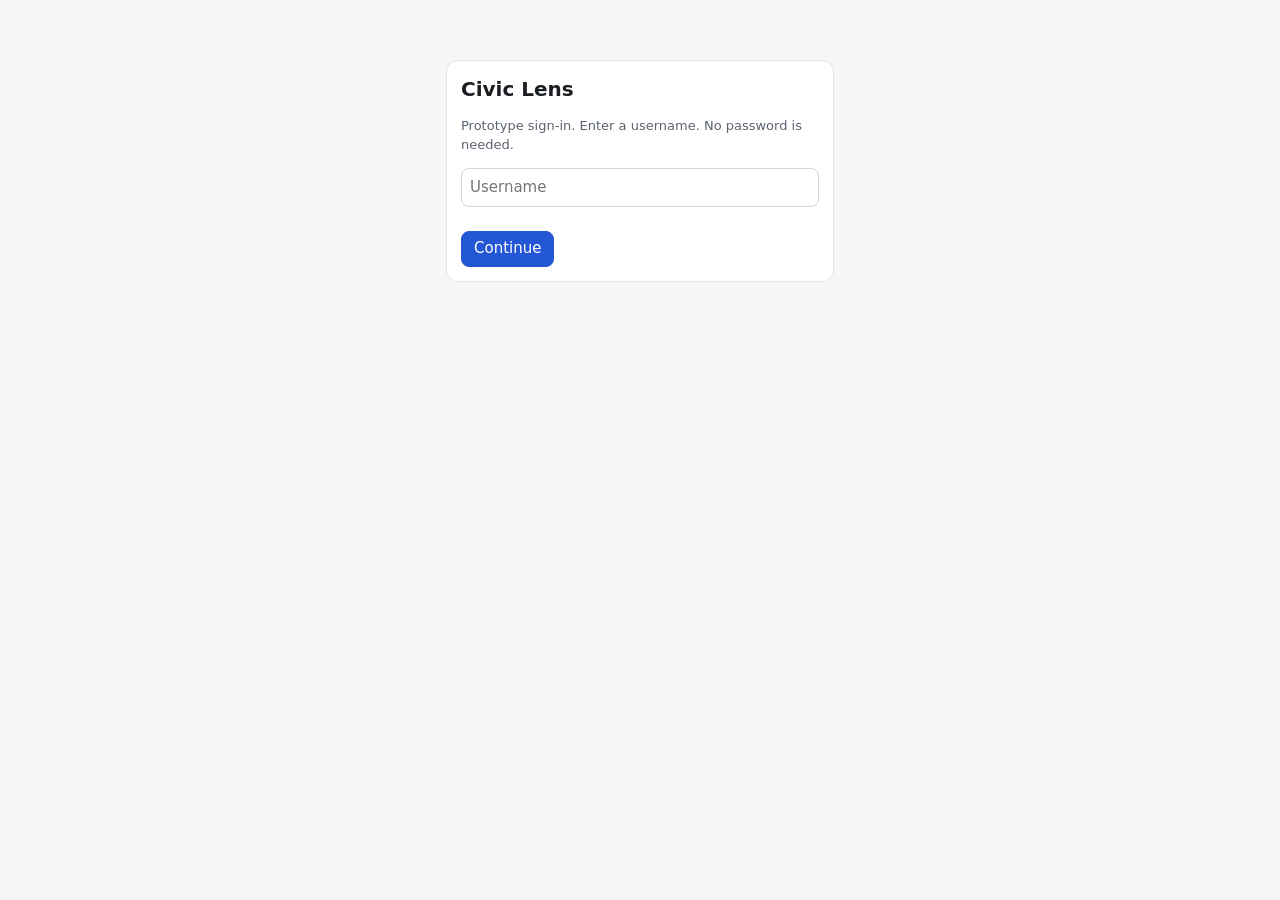
<file: Civic Lens Prototype.html>
<!doctype html>
<html lang="en">
<head>
<meta charset="utf-8">
<meta name="viewport" content="width=device-width, initial-scale=1, viewport-fit=cover">
<title>Civic Lens Prototype</title>
<style>
:root{--bg:#f5f6f8;--card:#fff;--line:#e2e5ea;--ink:#1a1d21;--mute:#5b6370;--blue:#2357d6;--ok:#1d7a4a;--warn:#8a5a00;--navw:236px}
*{box-sizing:border-box}
body{margin:0;font:15px/1.45 system-ui,-apple-system,sans-serif;color:var(--ink);background:var(--bg)}
.shell{display:grid;grid-template-columns:var(--navw) 1fr;min-height:100vh;transition:grid-template-columns .2s}
.shell.closed{grid-template-columns:0 1fr}
.side{background:#fff;border-right:1px solid var(--line);padding:14px 10px;overflow:hidden;position:sticky;top:0;height:100vh}
.shell.closed .side{padding:0;border:0}
.shell.closed .side>*{display:none}
.brand{font-weight:700;font-size:17px;padding:4px 10px 12px}
.navbtn{display:block;width:100%;text-align:left;background:none;border:0;border-radius:8px;padding:8px 10px;font:inherit;color:var(--ink);cursor:pointer;margin-bottom:2px}
.navbtn:hover{background:#eef1f6}
.navbtn.on{background:var(--blue);color:#fff}
.sidebox{margin-top:18px;border-top:1px solid var(--line);padding:12px 10px 0}
.sidebox h2{margin-bottom:6px}
.tg{display:flex;gap:8px;align-items:flex-start;padding:6px 0;font-size:14px}
.tg input{margin-top:4px}
.main{min-width:0}
header{display:flex;align-items:center;gap:10px;padding:10px 16px;background:#fff;border-bottom:1px solid var(--line);flex-wrap:wrap;position:sticky;top:0;z-index:2}
header b{font-size:16px}
.spacer{flex:1}
.wrap{max-width:900px;margin:0 auto;padding:16px}
.card{background:var(--card);border:1px solid var(--line);border-radius:12px;padding:14px;margin-bottom:12px}
button{font:inherit;border:1px solid var(--blue);background:var(--blue);color:#fff;border-radius:8px;padding:6px 12px;cursor:pointer}
button.ghost{background:#fff;color:var(--blue)}
input,textarea{font:inherit;border:1px solid #cfd4db;border-radius:8px;padding:8px;width:100%;background:#fff}
.muted{color:var(--mute);font-size:13px}
.small{font-size:13px}
.tag{font-size:11px;border:1px solid #cfd4db;border-radius:5px;padding:1px 6px;color:var(--mute);white-space:nowrap;display:inline-block;margin:2px 4px 2px 0}
.tag.ok{color:var(--ok);border-color:var(--ok)}
.tag.no{color:var(--warn);border-color:var(--warn)}
.tag.final{color:var(--ink);border-color:var(--blue)}
.row{display:flex;gap:10px;align-items:center;justify-content:space-between;padding:10px 0;border-top:1px solid var(--line)}
.row:first-of-type{border-top:0}
h1{font-size:20px;margin:0 0 4px}
h2{font-size:12px;text-transform:uppercase;letter-spacing:.05em;color:var(--mute);margin:0 0 8px}
details.item{border:1px solid var(--line);border-radius:10px;padding:10px 12px;margin:8px 0;background:#fff}
details.item summary{cursor:pointer;font-weight:600}
.post{border-left:2px solid var(--line);padding:4px 0 4px 10px;margin:8px 0}
.err{color:#b3261e;font-size:13px;min-height:18px}
footer{padding:12px 16px;color:var(--mute);font-size:12px;text-align:center}
.signin{max-width:420px;margin:60px auto;padding:0 16px}
@media(max-width:760px){
  .shell{grid-template-columns:1fr}
  .side{position:fixed;z-index:5;width:var(--navw);height:100vh;box-shadow:0 0 20px rgba(0,0,0,.15)}
  .shell.closed .side{display:none}
}
</style>
</head>
<body>
<div id="app"></div>
<script>
const esc=s=>String(s??'').replace(/[&<>"']/g,c=>({'&':'&amp;','<':'&lt;','>':'&gt;','"':'&quot;',"'":'&#39;'}[c]));
const TODAY='2026-11-17';

/* ---------- SAMPLE DATA (San Diego shell). Officeholders and district numbers are seeded for the prototype and must be verified before any public test. ---------- */
const DIST={
  'fed-sd':{label:'U.S. House, San Diego County district',rep:'Placeholder (verify)',body:'fed'},
  'state-sd':{label:'State Senate, San Diego County district',rep:'Placeholder (verify)',body:'state'},
  'bos-1':{label:'Supervisor, District 1',rep:'Nora Vargas',body:'bos'},
  'bos-2':{label:'Supervisor, District 2',rep:'Joel Anderson',body:'bos'},
  'bos-3':{label:'Supervisor, District 3',rep:'Terra Lawson-Remer',body:'bos'},
  'bos-4':{label:'Supervisor, District 4',rep:'Monica Montgomery Steppe',body:'bos'},
  'bos-5':{label:'Supervisor, District 5',rep:'Jim Desmond',body:'bos'},
  'sdcc-1':{label:'Council, District 1',rep:'Joe LaCava',body:'sdcc'},
  'sdcc-2':{label:'Council, District 2',rep:'Jennifer Campbell',body:'sdcc'},
  'sdcc-3':{label:'Council, District 3',rep:'Stephen Whitburn',body:'sdcc'},
  'sdcc-4':{label:'Council, District 4',rep:'Henry Foster III',body:'sdcc'},
  'sdcc-5':{label:'Council, District 5',rep:'Marni von Wilpert',body:'sdcc'},
  'sdcc-6':{label:'Council, District 6',rep:'Kent Lee',body:'sdcc'},
  'sdcc-7':{label:'Council, District 7',rep:'Raul Campillo',body:'sdcc'},
  'sdcc-8':{label:'Council, District 8',rep:'Vivian Moreno',body:'sdcc'},
  'sdcc-9':{label:'Council, District 9',rep:'Sean Elo-Rivera',body:'sdcc'},
  'sdusd-a':{label:'Board, Area A',rep:'Trustee (verify)',body:'sdusd'},
  'sdusd-b':{label:'Board, Area B',rep:'Trustee (verify)',body:'sdusd'},
  'sdusd-c':{label:'Board, Area C',rep:'Trustee (verify)',body:'sdusd'},
  'sdusd-d':{label:'Board, Area D',rep:'Trustee (verify)',body:'sdusd'},
  'sdusd-e':{label:'Board, Area E',rep:'Trustee (verify)',body:'sdusd'}
};
const BODIES={
  bos:{name:'Board of Supervisors, County of San Diego',about:'Elected supervisors, one per district, set the county budget, run county services, and decide land-use rules in unincorporated areas.',members:['bos-1','bos-2','bos-3','bos-4','bos-5'],meets:true,note:'Sample meeting data.'},
  sdcc:{name:'San Diego City Council',about:'Nine elected council members, one per district, set the city budget, pass ordinances, and approve city contracts.',members:['sdcc-1','sdcc-2','sdcc-3','sdcc-4','sdcc-5','sdcc-6','sdcc-7','sdcc-8','sdcc-9'],meets:true,note:'Sample meeting data.'},
  sdusd:{name:'San Diego Unified School District Board of Education',about:'Elected trustees set district policy, approve the budget, and oversee the superintendent.',members:['sdusd-a','sdusd-b','sdusd-c','sdusd-d','sdusd-e'],meets:true,note:'Sample meeting data.'},
  state:{name:'California State Senate',about:'Senators represent districts of roughly one million people, pass state laws, and approve the state budget.',members:['state-sd'],meets:false,note:'Info page only for now.'},
  fed:{name:'U.S. House of Representatives',about:'Members represent congressional districts, pass federal laws, and approve federal spending.',members:['fed-sd'],meets:false,note:'Info page only for now.'}
};
const I=(id,title,action,summary,result)=>({id,title,action,summary,result});
const MEETINGS=[
  {id:'m1',body:'bos',date:'2026-11-10',time:'9:00 a.m.',title:'Regular meeting',items:[
    I('i-bos-1','Consent calendar (sample)','Final decision','Routine approvals voted together. Any item can be pulled for discussion.','Approved (sample)'),
    I('i-bos-2','Park fee schedule update (sample)','Final decision','Updates recreation fees for county parks after a public hearing.','Approved 4-1 (sample)')]},
  {id:'m2',body:'bos',date:'2026-12-01',time:'9:00 a.m.',title:'Regular meeting',items:[
    I('i-bos-3','Fifth Street bike lane corridor (sample)','Final decision','Staff recommends a protected lane with one parking change. Comment is accepted before the vote.'),
    I('i-bos-4','Groundwater monitoring contract (sample)','Final decision','Approves a three-year monitoring contract. Scope and cost are in the attachment.')]},
  {id:'m3',body:'sdcc',date:'2026-11-10',time:'10:00 a.m.',title:'Regular meeting',items:[
    I('i-sdc-1','Short-term rental rules (sample)','Final decision','Updates permit rules for short-term rentals citywide.','Continued (sample)'),
    I('i-sdc-2','Library hours update (sample)','Recommendation','Staff asks for direction on weekend hours. No final vote today.','Direction given (sample)')]},
  {id:'m4',body:'sdcc',date:'2026-12-08',time:'10:00 a.m.',title:'Regular meeting',items:[
    I('i-sdc-3','Street repair budget amendment (sample)','Final decision','Moves funds to repair arterial streets. Needs a simple majority.'),
    I('i-sdc-4','Noise ordinance update (sample)','First reading','Changes nighttime noise limits. A second reading comes later.')]},
  {id:'m5',body:'sdusd',date:'2026-11-12',time:'5:00 p.m.',title:'Regular board meeting',items:[
    I('i-sd-1','Quarterly budget report (sample)','Information item','Reports spending through the first quarter. No vote.','Received (sample)'),
    I('i-sd-2','Attendance boundary review (sample)','Recommendation','Staff presents boundary options for two schools.','Direction given (sample)')]},
  {id:'m6',body:'sdusd',date:'2026-12-10',time:'5:00 p.m.',title:'Regular board meeting',items:[
    I('i-sd-3','Facilities bond project list (sample)','Final decision','Approves the list of projects a bond would fund. Voter approval is separate.'),
    I('i-sd-4','Superintendent search update (sample)','Information item','Update on the recruiting timeline. Closed session may follow.')]}
];
const ADDRESSES=[
  {id:'a1',full:'1200 Sample Ave, San Diego, CA 92101',d:{fed:'fed-sd',state:'state-sd',county:'bos-3',city:'sdcc-3',school:'sdusd-c'}},
  {id:'a2',full:'850 Sample Rd, San Diego, CA 92117',d:{fed:'fed-sd',state:'state-sd',county:'bos-2',city:'sdcc-6',school:'sdusd-a'}},
  {id:'a3',full:'330 Sample St, San Diego, CA 92105',d:{fed:'fed-sd',state:'state-sd',county:'bos-4',city:'sdcc-4',school:'sdusd-e'}}
];
const SEED={
  'item:i-bos-3':[{who:'Dana K.',text:'Worth attending. Bike lanes on that corridor keep coming back to the agenda.'}],
  'item:i-bos-4':[{who:'Renee B.',text:'Where can I read the contract scope before the vote?'}],
  'meet:m2':[{who:'Marcus T.',text:'Anyone know if the street repair amendment covers my block?'}],
  'meet:m6':[{who:'Priya S.',text:'A superintendent search timeline would help families plan.'}]
};
const LEVEL_LABEL={fed:'U.S. House',state:'State Senate',county:'County supervisor',city:'City council',school:'School board'};
const WORKING=['county','city','school'];

const state={screen:'signin',user:'',error:'',addr:null,page:'feed',navOpen:true,toggles:{county:true,city:true,school:true},meetingId:null,query:'',drafts:{},posts:JSON.parse(JSON.stringify(SEED))};

const fmtDate=d=>new Date(d+'T12:00:00').toLocaleDateString('en-US',{weekday:'short',month:'short',day:'numeric',year:'numeric'});
const isPast=m=>m.date<TODAY;
const byAsc=(a,b)=>a.date.localeCompare(b.date);
const byDesc=(a,b)=>b.date.localeCompare(a.date);
const domId=key=>'disc-'+key.replace(/[^a-z0-9]/gi,'_');
const scopeBodies=()=>WORKING.filter(l=>state.toggles[l]).map(l=>DIST[state.addr.d[l]].body);
const scopedMeetings=()=>{if(!state.addr)return[];const s=scopeBodies();return MEETINGS.filter(m=>s.includes(m.body));};
const mine=id=>!!state.addr&&Object.values(state.addr.d).includes(id);
const discussion=key=>(state.posts[key]||[]).map(p=>`<div class="post"><b>${esc(p.who)}</b><div>${esc(p.text)}</div></div>`).join('')||'<p class="muted">No comments yet.</p>';
const composer=key=>`<textarea rows="2" placeholder="Add a comment" data-draft-key="${esc(key)}">${esc(state.drafts[key]||'')}</textarea><div style="margin-top:6px"><button data-act="post" data-key="${esc(key)}">Post</button></div>`;

function viewSignin(){
  return `<div class="signin"><div class="card"><h1>Civic Lens</h1><p class="muted">Prototype sign-in. Enter a username. No password is needed.</p>
    <input id="username" placeholder="Username" value="${esc(state.user)}" autocomplete="off">
    <div class="err">${esc(state.error)}</div><div style="margin-top:6px"><button data-act="signin">Continue</button></div></div></div>`;
}

function listMeetings(ms){
  return ms.map(m=>`<div class="row"><div><b>${fmtDate(m.date)} · ${esc(m.time)}</b>
    <div class="muted small">${esc(BODIES[m.body].name)} · ${esc(m.title)} · ${m.items.length} items</div></div>
    <button class="ghost" data-act="open" data-id="${m.id}">Open agenda</button></div>`).join('');
}

function viewFeed(){
  if(!state.addr) return `<div class="card"><h1>Welcome, ${esc(state.user)}</h1><p class="muted">Find your districts first. Your feed shows meetings for the bodies that represent you.</p><button data-act="page" data-id="find">Find my districts</button></div>`;
  const ms=scopedMeetings();
  const up=ms.filter(m=>!isPast(m)).sort(byAsc).slice(0,4);
  const past=ms.filter(isPast).sort(byDesc);
  const decided=past.flatMap(m=>m.items.filter(i=>i.result).map(i=>({m,i})));
  const decisions=decided.map(({m,i})=>`<div class="row"><div><b>${esc(i.title)}</b><div class="muted small">${esc(BODIES[m.body].name)} · ${fmtDate(m.date)}</div></div><span class="tag ok">${esc(i.result)}</span></div>`).join('')||'<p class="muted">No recent decisions for your districts.</p>';
  return `<div class="card"><h2>Coming up</h2>${listMeetings(up)||'<p class="muted">No upcoming meetings for your districts.</p>'}</div>
    <div class="card"><h2>Recent decisions</h2>${decisions}</div>`;
}

function viewFind(){
  return `<div class="card"><h1>Find my districts</h1><p class="muted">Search a San Diego address. Prototype: only the sample addresses match until the geocoder is added.</p>
    <input id="q" placeholder="Type a San Diego address" value="${esc(state.query)}" autocomplete="off">
    <div id="results" style="margin-top:10px">${findResults()}</div></div>`;
}
function findResults(){
  const q=state.query.trim().toLowerCase();
  const rows=ADDRESSES.filter(a=>!q||a.full.toLowerCase().includes(q));
  if(!rows.length) return '<p class="muted">No sample address matches. Try "Sample".</p>';
  return rows.map(a=>`<div class="card"><b>${esc(a.full)}</b>
    <div class="small" style="margin:8px 0">${Object.keys(LEVEL_LABEL).map(l=>`${esc(LEVEL_LABEL[l])}: ${esc(DIST[a.d[l]].rep)} <span class="muted">(${esc(DIST[a.d[l]].label)})</span>`).join('<br>')}</div>
    <button data-act="choose" data-id="${a.id}">Use this address</button></div>`).join('');
}

function viewBodies(){
  return Object.keys(BODIES).map(id=>{
    const b=BODIES[id];
    const mem=b.members.map(m=>`<div class="row"><div><b>${esc(DIST[m].rep)}</b><div class="muted small">${esc(DIST[m].label)}</div></div>${mine(m)?'<span class="tag ok">Your rep</span>':''}</div>`).join('');
    return `<div class="card"><h1>${esc(b.name)}</h1><p>${esc(b.about)}</p>
      ${b.meets?'<button class="ghost" data-act="page" data-id="meetings" style="margin-bottom:8px">See meetings</button>':''}
      <h2 style="margin-top:10px">Members</h2>${mem}<p class="muted small">${esc(b.note)}</p></div>`;
  }).join('');
}

function viewMeetings(){
  if(!state.addr) return `<div class="card"><p class="muted">Set your address on Find my districts to see meetings for your bodies.</p></div>`;
  const ms=scopedMeetings();
  if(!ms.length) return `<div class="card"><p class="muted">Turn on at least one working district in the sidebar to see meetings.</p></div>`;
  const up=ms.filter(m=>!isPast(m)).sort(byAsc);
  const prev=ms.filter(isPast).sort(byDesc);
  return `<div class="card"><h2>Upcoming</h2>${listMeetings(up)||'<p class="muted">No upcoming meetings.</p>'}</div>
    <div class="card"><h2>Previous</h2>${listMeetings(prev)||'<p class="muted">No previous meetings.</p>'}</div>`;
}

function viewAgenda(){
  const m=MEETINGS.find(x=>x.id===state.meetingId);
  if(!m) return `<div class="card"><p class="muted">No meeting selected. Open one from Meetings.</p></div>`;
  const past=isPast(m);
  const items=m.items.map(it=>`<details class="item"><summary>${esc(it.title)}</summary>
      <div style="margin-top:8px"><span class="tag ${it.action==='Final decision'?'final':''}">${it.action==='Final decision'?'Final: this body':'Advisory'}</span>
      <span class="tag">${esc(it.action)}</span>${past&&it.result?`<span class="tag ok">${esc(it.result)}</span>`:''}</div>
      <p>${esc(it.summary)}</p><h2>Discussion on this item</h2>
      <div id="${domId('item:'+it.id)}">${discussion('item:'+it.id)}</div>${composer('item:'+it.id)}</details>`).join('');
  return `<div class="card"><button class="ghost" data-act="page" data-id="meetings" style="margin-bottom:10px">← Back to meetings</button>
      <h1>${esc(BODIES[m.body].name)}</h1><div class="muted">${fmtDate(m.date)} · ${esc(m.time)} · ${esc(m.title)}</div>
      <span class="tag ${past?'':'ok'}">${past?'Previous':'Upcoming'}</span></div>
    <div class="card"><h2>Agenda items</h2>${items}</div>
    <div class="card"><h2>General meeting discussion</h2><div id="${domId('meet:'+m.id)}">${discussion('meet:'+m.id)}</div>${composer('meet:'+m.id)}</div>`;
}

const TITLES={feed:'Feed',find:'Find my districts',bodies:'Bodies',meetings:'Meetings',agenda:'Agenda'};
function sidebarBody(){
  const nav=[['feed','Feed'],['find','Find my districts'],['bodies','Bodies'],['meetings','Meetings']]
    .map(([id,l])=>`<button class="navbtn ${state.page===id||(id==='meetings'&&state.page==='agenda')?'on':''}" data-act="page" data-id="${id}">${l}</button>`).join('');
  const districts=state.addr
    ? `<div class="sidebox"><h2>Your districts</h2>${WORKING.map(l=>`<label class="tg"><input type="checkbox" data-act="toggle" data-id="${l}" ${state.toggles[l]?'checked':''}><span><b>${esc(LEVEL_LABEL[l])}</b><br><span class="muted small">${esc(DIST[state.addr.d[l]].label)}</span></span></label>`).join('')}
        <p class="muted small">Show meetings for each body. State and U.S. House info pages are not working yet.</p></div>`
    : `<div class="sidebox"><p class="muted small">No address set. Use Find my districts.</p></div>`;
  return `<div class="brand">Civic Lens</div>${nav}${districts}`;
}

function viewApp(){
  const page={feed:viewFeed,find:viewFind,bodies:viewBodies,meetings:viewMeetings,agenda:viewAgenda}[state.page]();
  return `<div class="shell ${state.navOpen?'':'closed'}">
    <aside class="side">${sidebarBody()}</aside>
    <div class="main">
      <header><button class="ghost" data-act="nav" title="Show or hide menu">☰</button><b>${esc(TITLES[state.page])}</b><span class="spacer"></span>
        <span class="muted small">${esc(state.user)}${state.addr?' · '+esc(state.addr.full):''}</span>
        <button class="ghost" data-act="signout">Sign out</button></header>
      <div class="wrap">${page}</div>
      <footer>Prototype. Sample meetings and addresses. Officeholders and district numbers must be verified before any public test.</footer>
    </div></div>`;
}

function render(){
  const app=document.getElementById('app');
  const scroll=window.scrollY;
  app.innerHTML=state.screen==='signin'?viewSignin():viewApp();
  window.scrollTo(0,scroll);
}
function signin(){
  const name=state.user.trim();
  if(!name){state.error='Enter a username to continue.';render();return;}
  state.user=name;state.error='';state.screen='app';state.page='feed';render();
}

document.addEventListener('click',e=>{
  const t=e.target.closest('[data-act]'); if(!t) return;
  const act=t.dataset.act, id=t.dataset.id;
  if(act==='signin') return signin();
  if(act==='nav'){state.navOpen=!state.navOpen;return render();}
  if(act==='choose'){
    state.addr=ADDRESSES.find(a=>a.id===id);
    Object.assign(state,{page:'feed',toggles:{county:true,city:true,school:true},meetingId:null});
    return render();
  }
  if(act==='signout'){Object.assign(state,{screen:'signin',user:'',addr:null,error:'',page:'feed'});return render();}
  if(act==='page'){state.page=id;return render();}
  if(act==='open'){state.meetingId=id;state.page='agenda';return render();}
  if(act==='post'){
    const ta=t.parentElement.previousElementSibling;
    const text=(ta.value||'').trim(); if(!text) return;
    const key=t.dataset.key;
    state.posts[key]=(state.posts[key]||[]).concat({who:state.user,text});
    state.drafts[key]='';
    ta.value='';
    const box=document.getElementById(domId(key)); if(box) box.innerHTML=discussion(key);
  }
});
document.addEventListener('change',e=>{
  if(e.target.dataset.act==='toggle'){state.toggles[e.target.dataset.id]=e.target.checked;render();}
});
document.addEventListener('input',e=>{
  if(e.target.id==='username') state.user=e.target.value;
  if(e.target.id==='q'){state.query=e.target.value;const r=document.getElementById('results');if(r) r.innerHTML=findResults();}
  if(e.target.dataset.draftKey) state.drafts[e.target.dataset.draftKey]=e.target.value;
});
document.addEventListener('keydown',e=>{
  if(e.key==='Enter'&&e.target.id==='username') signin();
});
render();
</script>
</body>
</html>
</file>
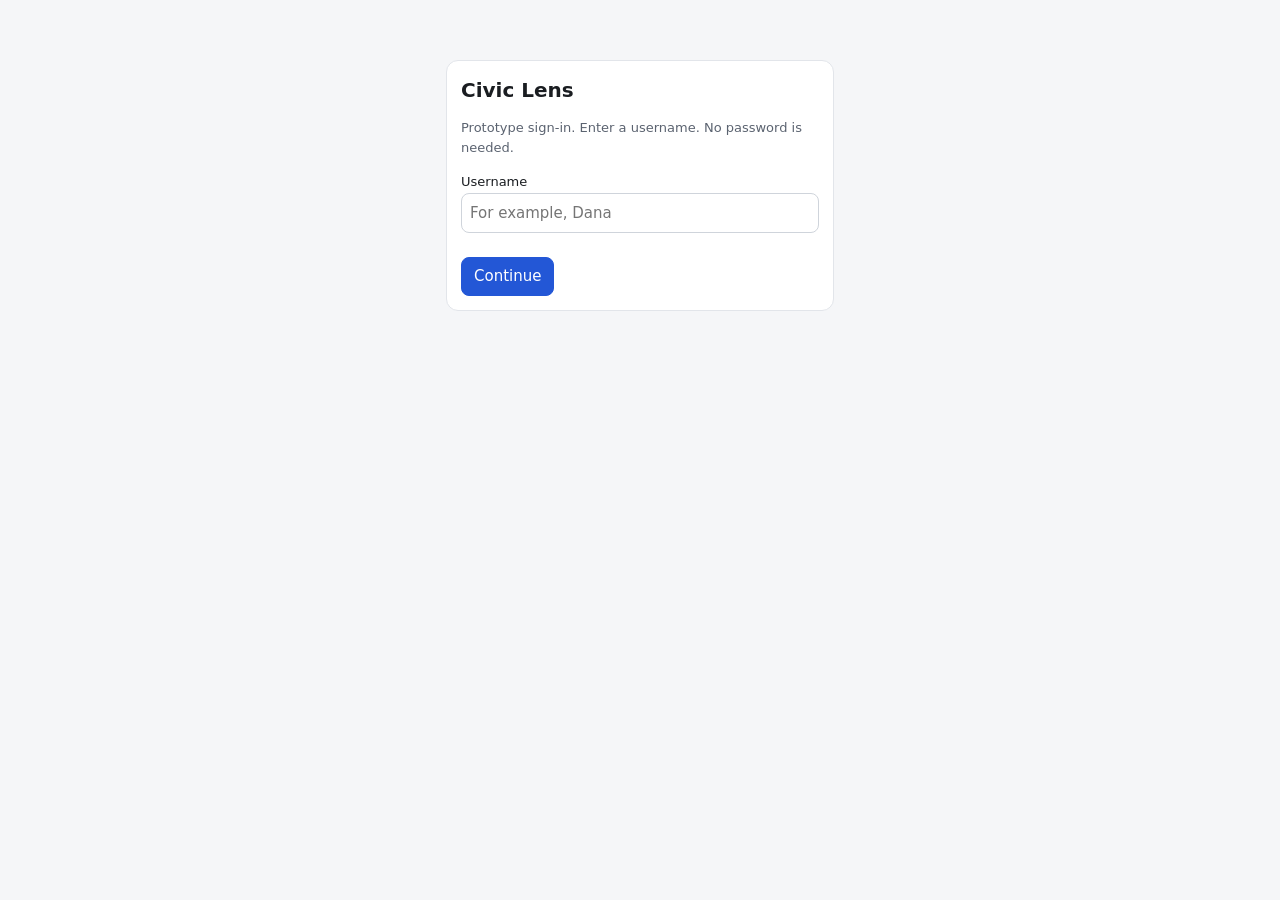
<file: civic-lens.html>
<!doctype html>
<html lang="en">
<head>
<meta charset="utf-8">
<meta name="viewport" content="width=device-width, initial-scale=1, viewport-fit=cover">
<title>Civic Lens Prototype</title>
<style>
:root{--bg:#f5f6f8;--card:#fff;--line:#e2e5ea;--ink:#1a1d21;--mute:#5b6370;--blue:#2357d6;--ok:#1d7a4a;--warn:#8a5a00;--navw:236px}
*{box-sizing:border-box}
body{margin:0;font:15px/1.5 system-ui,-apple-system,sans-serif;color:var(--ink);background:var(--bg)}
:focus-visible{outline:3px solid var(--blue);outline-offset:2px}
.shell{display:grid;grid-template-columns:var(--navw) 1fr;min-height:100vh;transition:grid-template-columns .2s}
.shell.closed{grid-template-columns:0 1fr}
.side{background:#fff;border-right:1px solid var(--line);padding:14px 10px;overflow:auto;position:sticky;top:0;height:100vh}
.shell.closed .side{padding:0;border:0}
.shell.closed .side>*{display:none}
.brand{font-weight:700;font-size:17px;padding:4px 10px 12px}
.navbtn{display:block;width:100%;text-align:left;background:none;border:0;border-radius:8px;padding:9px 10px;font:inherit;color:var(--ink);cursor:pointer;margin-bottom:2px}
.navbtn:hover{background:#eef1f6}
.navbtn.on{background:var(--blue);color:#fff}
.sidebox{margin-top:18px;border-top:1px solid var(--line);padding:12px 10px 0}
.sidebox h2{margin-bottom:6px}
.tg{display:flex;gap:8px;align-items:flex-start;padding:6px 0;font-size:14px}
.tg input{margin-top:4px;width:auto}
.main{min-width:0}
header{display:flex;align-items:center;gap:10px;padding:10px 16px;background:#fff;border-bottom:1px solid var(--line);flex-wrap:wrap;position:sticky;top:0;z-index:2}
header b{font-size:16px}
.spacer{flex:1}
.wrap{max-width:920px;margin:0 auto;padding:16px}
.card{background:var(--card);border:1px solid var(--line);border-radius:12px;padding:14px;margin-bottom:12px}
button{font:inherit;border:1px solid var(--blue);background:var(--blue);color:#fff;border-radius:8px;padding:7px 12px;cursor:pointer;min-height:36px}
button.ghost{background:#fff;color:var(--blue)}
button.linkish{background:none;border:0;color:var(--blue);padding:0;min-height:0;text-align:left;font-weight:600}
input,textarea,select{font:inherit;border:1px solid #cfd4db;border-radius:8px;padding:8px;width:100%;background:#fff}
.muted{color:var(--mute);font-size:13px}
.small{font-size:13px}
.tag{font-size:11px;border:1px solid #cfd4db;border-radius:5px;padding:1px 6px;color:var(--mute);white-space:nowrap;display:inline-block;margin:2px 4px 2px 0}
.tag.ok{color:var(--ok);border-color:var(--ok)}
.tag.no{color:var(--warn);border-color:var(--warn)}
.tag.final{color:var(--ink);border-color:var(--blue)}
.row{display:flex;gap:10px;align-items:center;justify-content:space-between;padding:10px 0;border-top:1px solid var(--line)}
.row:first-child{border-top:0}
.row>div:first-child{min-width:0}
h1{font-size:20px;margin:0 0 4px}
h2{font-size:12px;text-transform:uppercase;letter-spacing:.05em;color:var(--mute);margin:0 0 8px}
h3{font-size:15px;margin:0 0 6px}
details.item{border:1px solid var(--line);border-radius:10px;padding:10px 12px;margin:8px 0;background:#fff}
details.item summary{cursor:pointer;font-weight:600;min-height:36px;display:flex;align-items:center}
.nested{padding-left:22px;border-left:2px solid var(--line);margin-left:6px}
.post{border-left:2px solid var(--line);padding:4px 0 4px 10px;margin:8px 0}
.thread{border:1px solid var(--line);border-radius:10px;padding:10px 12px;margin:8px 0;background:#fff}
.err{color:#b3261e;font-size:13px;min-height:18px}
.stack>*+*{margin-top:10px}
.bar{display:flex;gap:8px;flex-wrap:wrap;align-items:center}
footer{padding:12px 16px;color:var(--mute);font-size:12px;text-align:center}
.signin{max-width:420px;margin:60px auto;padding:0 16px}
.skip{position:absolute;left:-999px}
.skip:focus{left:12px;top:12px;background:#fff;padding:8px;z-index:9}
@media(max-width:760px){
  .shell{grid-template-columns:1fr}
  .side{position:fixed;z-index:5;width:var(--navw);height:100vh;box-shadow:0 0 20px rgba(0,0,0,.15)}
  .shell.closed .side{display:none}
  .nested{padding-left:12px}
}
</style>
</head>
<body>
<a class="skip" href="#main">Skip to content</a>
<div id="app"></div>
<script>
const esc=s=>String(s??'').replace(/[&<>"']/g,c=>({'&':'&amp;','<':'&lt;','>':'&gt;','"':'&quot;',"'":'&#39;'}[c]));
const TODAY='2026-11-17';

/* ===== SAMPLE DATA. Fictional people, meetings, and boards. Officeholders and district numbers must be verified before any public test. ===== */
const TOPICS=[
  {id:'streets',title:'Streets and transportation'},
  {id:'housing',title:'Housing'},
  {id:'budget',title:'Budget and spending'},
  {id:'safety',title:'Public safety'},
  {id:'schools',title:'Schools and students'}
];
const LEVEL_LABEL={fed:'U.S. House',state:'State Senate',county:'County supervisor',city:'City council',school:'School board',local:'Neighborhood group'};
const WORKING=['county','city','school','local'];
const DIST={
  'fed-sd':{label:'U.S. House, San Diego County district',rep:'Placeholder (verify)',body:'fed'},
  'state-sd':{label:'State Senate, San Diego County district',rep:'Placeholder (verify)',body:'state'},
  'bos-1':{label:'Supervisor, District 1',rep:'Nora Vargas',body:'bos'},
  'bos-2':{label:'Supervisor, District 2',rep:'Joel Anderson',body:'bos'},
  'bos-3':{label:'Supervisor, District 3',rep:'Terra Lawson-Remer',body:'bos'},
  'bos-4':{label:'Supervisor, District 4',rep:'Monica Montgomery Steppe',body:'bos'},
  'bos-5':{label:'Supervisor, District 5',rep:'Jim Desmond',body:'bos'},
  'sdcc-1':{label:'Council, District 1',rep:'Joe LaCava',body:'sdcc'},
  'sdcc-2':{label:'Council, District 2',rep:'Jennifer Campbell',body:'sdcc'},
  'sdcc-3':{label:'Council, District 3',rep:'Stephen Whitburn',body:'sdcc'},
  'sdcc-4':{label:'Council, District 4',rep:'Henry Foster III',body:'sdcc'},
  'sdcc-5':{label:'Council, District 5',rep:'Marni von Wilpert',body:'sdcc'},
  'sdcc-6':{label:'Council, District 6',rep:'Kent Lee',body:'sdcc'},
  'sdcc-7':{label:'Council, District 7',rep:'Raul Campillo',body:'sdcc'},
  'sdcc-8':{label:'Council, District 8',rep:'Vivian Moreno',body:'sdcc'},
  'sdcc-9':{label:'Council, District 9',rep:'Sean Elo-Rivera',body:'sdcc'},
  'sdusd-a':{label:'Board, Area A',rep:'Trustee (verify)',body:'sdusd'},
  'sdusd-b':{label:'Board, Area B',rep:'Trustee (verify)',body:'sdusd'},
  'sdusd-c':{label:'Board, Area C',rep:'Trustee (verify)',body:'sdusd'},
  'sdusd-d':{label:'Board, Area D',rep:'Trustee (verify)',body:'sdusd'},
  'sdusd-e':{label:'Board, Area E',rep:'Trustee (verify)',body:'sdusd'},
  'grp-d3':{label:'Neighborhood group, District 3',rep:'Organized by residents (sample)',body:'grp-d3'},
  'grp-east':{label:'Neighborhood group, Eastside',rep:'Organized by residents (sample)',body:'grp-east'},
  'grp-coast':{label:'Neighborhood group, Coastal',rep:'Organized by residents (sample)',body:'grp-coast'}
};
const BODIES={
  fed:{name:'U.S. House of Representatives',level:'Federal',kind:'governing',about:'Members represent congressional districts, pass federal laws, and approve federal spending.',members:['fed-sd'],meets:false},
  state:{name:'California State Senate',level:'State',kind:'governing',about:'Senators represent districts, pass state laws, and approve the state budget.',members:['state-sd'],meets:false},
  bos:{name:'Board of Supervisors, County of San Diego',level:'County',kind:'governing',about:'Elected supervisors, one per district, set the county budget, run county services, and decide land-use rules in unincorporated areas.',members:['bos-1','bos-2','bos-3','bos-4','bos-5'],meets:true},
  sdcc:{name:'San Diego City Council',level:'City',kind:'governing',about:'Nine elected council members, one per district, set the city budget, pass ordinances, and approve city contracts.',members:['sdcc-1','sdcc-2','sdcc-3','sdcc-4','sdcc-5','sdcc-6','sdcc-7','sdcc-8','sdcc-9'],meets:true},
  'sdcc-budget':{name:'Budget and Government Efficiency Committee (sample)',level:'City',kind:'committee',parent:'sdcc',about:'Reviews the city budget before the full council votes.',members:[],meets:true},
  sdusd:{name:'San Diego Unified School District Board of Education',level:'School',kind:'governing',about:'Elected trustees set district policy, approve the budget, and oversee the superintendent.',members:['sdusd-a','sdusd-b','sdusd-c','sdusd-d','sdusd-e'],meets:true},
  'grp-d3':{name:'District 3 Neighborhood Council (sample)',level:'Community groups',kind:'community',about:'A community group, not a government body. Residents discuss local issues and invite speakers.',members:[],meets:false},
  'grp-east':{name:'Eastside Neighbors Coalition (sample)',level:'Community groups',kind:'community',about:'A community group, not a government body. Organizes walks, cleanups, and public comment training.',members:[],meets:false},
  'grp-coast':{name:'Coastal Community Forum (sample)',level:'Community groups',kind:'community',about:'A community group, not a government body. Hosts open forums on coastal planning.',members:[],meets:false}
};
const I=(id,title,action,summary,result)=>({id,title,action,summary,result});
const MEETINGS=[
  {id:'m1',body:'bos',date:'2026-11-10',time:'9:00 a.m.',title:'Regular meeting',items:[
    I('i-bos-1','Consent calendar (sample)','Final decision','Routine approvals voted together. Any item can be pulled for discussion.','Approved (sample)'),
    I('i-bos-2','Park fee schedule update (sample)','Final decision','Updates recreation fees for county parks after a public hearing.','Approved 4-1 (sample)')]},
  {id:'m2',body:'bos',date:'2026-12-01',time:'9:00 a.m.',title:'Regular meeting',items:[
    I('i-bos-3','Fifth Street bike lane corridor (sample)','Final decision','Staff recommends a protected lane with one parking change. Comment is accepted before the vote.'),
    I('i-bos-4','Groundwater monitoring contract (sample)','Final decision','Approves a three-year monitoring contract. Scope and cost are in the attachment.')]},
  {id:'m3',body:'sdcc',date:'2026-11-10',time:'10:00 a.m.',title:'Regular meeting',items:[
    I('i-sdc-1','Short-term rental rules (sample)','Final decision','Updates permit rules for short-term rentals citywide.','Continued (sample)'),
    I('i-sdc-2','Library hours update (sample)','Recommendation','Staff asks for direction on weekend hours. No final vote today.','Direction given (sample)')]},
  {id:'m4',body:'sdcc',date:'2026-12-08',time:'10:00 a.m.',title:'Regular meeting',items:[
    I('i-sdc-3','Street repair budget amendment (sample)','Final decision','Moves funds to repair arterial streets. Needs a simple majority.'),
    I('i-sdc-4','Noise ordinance update (sample)','First reading','Changes nighttime noise limits. A second reading comes later.')]},
  {id:'m7',body:'sdcc-budget',date:'2026-12-03',time:'1:30 p.m.',title:'Committee meeting',items:[
    I('i-bud-1','Mid-year budget review (sample)','Recommendation','Staff presents the mid-year budget and asks the committee for direction.')]},
  {id:'m5',body:'sdusd',date:'2026-11-12',time:'5:00 p.m.',title:'Regular board meeting',items:[
    I('i-sd-1','Quarterly budget report (sample)','Information item','Reports spending through the first quarter. No vote.','Received (sample)'),
    I('i-sd-2','Attendance boundary review (sample)','Recommendation','Staff presents boundary options for two schools.','Direction given (sample)')]},
  {id:'m6',body:'sdusd',date:'2026-12-10',time:'5:00 p.m.',title:'Regular board meeting',items:[
    I('i-sd-3','Facilities bond project list (sample)','Final decision','Approves the list of projects a bond would fund. Voter approval is separate.'),
    I('i-sd-4','Superintendent search update (sample)','Information item','Update on the recruiting timeline. Closed session may follow.')]}
];
const ADDRESSES=[
  {id:'a1',full:'1200 Sample Ave, San Diego, CA 92101',d:{fed:'fed-sd',state:'state-sd',county:'bos-3',city:'sdcc-3',school:'sdusd-c',local:'grp-d3'}},
  {id:'a2',full:'850 Sample Rd, San Diego, CA 92117',d:{fed:'fed-sd',state:'state-sd',county:'bos-2',city:'sdcc-6',school:'sdusd-a',local:'grp-east'}},
  {id:'a3',full:'330 Sample St, San Diego, CA 92105',d:{fed:'fed-sd',state:'state-sd',county:'bos-4',city:'sdcc-4',school:'sdusd-e',local:'grp-coast'}}
];

/* Discussion boards. A board is a named place for conversation. Each holds threads. Keys: topic:, body:, group:, place:, meet:, item: */
const T=(id,title,kind,posts)=>({id,title,kind,posts});
const P=(who,text,t)=>({who,text,t});
const SEED_BOARDS={
  'topic:streets':{threads:[T('t1','Which streets are next for repaving?','question',[P('Marcus T.','Anyone know if the street repair amendment covers my block?','2026-11-15'),P('Priya S.','The staff list is in the December 8 agenda packet, page 12.','2026-11-16')])]},
  'topic:housing':{threads:[T('t2','Does the noise ordinance affect construction hours?','question',[P('Renee B.','Asking for my building. Does this change weekend construction limits?','2026-11-14')])]},
  'topic:budget':{threads:[T('t3','Where can I see the budget amendment in plain terms?','information',[P('Dana K.','Staff summary, page 2: funds move from reserves to repairs. Source link in the thread.','2026-11-16')])]},
  'topic:schools':{threads:[]},
  'topic:safety':{threads:[]},
  'body:bos':{threads:[T('t4','Question for the next supervisor meeting','question',[P('Renee B.','Will public comment time change for the December meeting?','2026-11-13')])]},
  'body:sdcc':{threads:[T('t5','Council meetings and public comment','opinion',[P('Dana K.','Shorter comment periods make it hard to speak. Who else has noticed?','2026-11-12')])]},
  'place:sdcc-3':{threads:[T('t6','Park cleanup Saturday, who is coming?','question',[P('Marcus T.','Meeting at the north entrance at 9. Bring gloves.','2026-11-15')])]},
  'group:grp-d3':{threads:[T('t7','Speaker invitation for January','opinion',[P('Priya S.','I would like to invite a transit planner. Who can help organize?','2026-11-16')])]},
  'item:i-bos-3':{threads:[T('t8','Will the bike lane change my parking?','question',[P('Dana K.','Worth attending. Bike lanes on that corridor keep coming back.','2026-11-15'),P('Priya S.','Staff report page 4 covers the parking spaces.','2026-11-16')])]},
  'item:i-bos-4':{threads:[T('t9','Where can I read the contract scope?','question',[P('Renee B.','Where can I read the contract scope before the vote?','2026-11-14')])]},
  'item:i-sd-3':{threads:[T('t10','A superintendent search timeline would help families plan.','opinion',[P('Priya S.','Families need to know when decisions about leadership will be made.','2026-11-15')])]}
};
const TITLES={feed:'Feed',find:'Find my districts',bodies:'Bodies',body:'Body',meetings:'Meetings',agenda:'Agenda',boards:'Discussion boards',board:'Discussion board',thread:'Thread'};
const NAV_ON={feed:'feed',find:'find',bodies:'bodies',body:'bodies',meetings:'meetings',agenda:'meetings',boards:'boards',board:'boards',thread:'boards'};

const state={screen:'signin',user:'',error:'',addr:null,page:'feed',navOpen:true,toggles:{county:true,city:true,school:true,local:true},
  bodyId:null,meetingId:null,boardKey:null,threadId:null,query:'',boardQuery:'',drafts:{},followed:{},seq:100,
  boards:JSON.parse(JSON.stringify(SEED_BOARDS))};

/* ---------- helpers ---------- */
const fmtDate=d=>new Date(d+'T12:00:00').toLocaleDateString('en-US',{weekday:'short',month:'short',day:'numeric',year:'numeric'});
const fmtShort=d=>d?new Date(d+'T12:00:00').toLocaleDateString('en-US',{month:'short',day:'numeric'}):'';
const isPast=m=>m.date<TODAY;
const byAsc=(a,b)=>a.date.localeCompare(b.date);
const byDesc=(a,b)=>b.date.localeCompare(a.date);
const splitKey=k=>{const i=k.indexOf(':');return [k.slice(0,i),k.slice(i+1)];};
const boardFor=k=>state.boards[k]||(state.boards[k]={threads:[]});
const threadLast=t=>t.posts.length?t.posts[t.posts.length-1].t:'';
const boardStats=k=>{const b=state.boards[k];const th=b?b.threads:[];const last=th.reduce((m,t)=>threadLast(t)>m?threadLast(t):m,'');return{count:th.length,last};};
const findMeeting=id=>MEETINGS.find(m=>m.id===id);
const findItem=id=>{for(const m of MEETINGS){const it=m.items.find(i=>i.id===id);if(it)return{m,it};}return null;};
const scopeBodyIds=()=>{
  if(!state.addr) return [];
  const base=WORKING.filter(l=>state.toggles[l]).map(l=>DIST[state.addr.d[l]].body);
  return Object.keys(BODIES).filter(b=>base.includes(b)||(BODIES[b].parent&&base.includes(BODIES[b].parent)));
};
const scopedMeetings=()=>{const s=scopeBodyIds();return MEETINGS.filter(m=>s.includes(m.body));};
const mine=id=>!!state.addr&&Object.values(state.addr.d).includes(id);

function boardInfo(k){
  const [type,id]=splitKey(k);
  if(type==='topic'){const t=TOPICS.find(x=>x.id===id);return{type,title:t?t.title:id,scope:'Topic',sub:'A citywide conversation on this topic.'};}
  if(type==='body'){const b=BODIES[id];return{type,title:b.name,scope:b.kind==='committee'?'Subcommittee':'Government body',sub:b.about};}
  if(type==='group'){const b=BODIES[id];return{type,title:b.name,scope:'Community group',sub:b.about};}
  if(type==='place'){return{type,title:DIST[id].label+' board',scope:'Council district',sub:'Neighbors in this district talk about local decisions.'};}
  if(type==='meet'){const m=findMeeting(id);return{type,title:`${BODIES[m.body].name}, ${fmtDate(m.date)}`,scope:'Meeting',sub:`${m.title} · ${m.time}`};}
  if(type==='item'){const f=findItem(id);return{type,title:f.it.title,scope:'Agenda item',sub:`${BODIES[f.m.body].name} · ${fmtDate(f.m.date)}`};}
  return{type,title:id,scope:type,sub:''};
}
function allBoardKeys(){
  const keys=new Set([
    ...TOPICS.map(t=>'topic:'+t.id),
    ...Object.keys(BODIES).filter(b=>BODIES[b].kind!=='community').map(b=>'body:'+b),
    ...Object.keys(BODIES).filter(b=>BODIES[b].kind==='community').map(b=>'group:'+b),
    ...Object.keys(DIST).filter(d=>d.startsWith('sdcc-')).map(d=>'place:'+d),
    ...MEETINGS.map(m=>'meet:'+m.id),
    ...MEETINGS.flatMap(m=>m.items.map(i=>'item:'+i.id)),
    ...Object.keys(state.boards)
  ]);
  return [...keys];
}
function inScope(k){
  const [type,id]=splitKey(k);
  if(type==='topic') return true;
  if(!state.addr) return false;
  if(type==='body'||type==='group') return scopeBodyIds().includes(id);
  if(type==='place') return Object.values(state.addr.d).includes(id);
  if(type==='meet') return scopeBodyIds().includes(findMeeting(id).body);
  if(type==='item') return scopeBodyIds().includes(findItem(id).m.body);
  return false;
}
const boardRow=k=>{
  const info=boardInfo(k), st=boardStats(k);
  return `<div class="row">
    <div><button class="linkish" data-act="board" data-key="${esc(k)}">${esc(info.title)}</button>
      <div class="muted small">${esc(info.scope)} · ${st.count} thread${st.count===1?'':'s'} · last activity ${st.last?esc(fmtShort(st.last)):'none yet'}</div></div>
    <span class="bar">${inScope(k)?'<span class="tag ok">In your area</span>':''}
      <button class="${state.followed[k]?'':'ghost'}" data-act="follow" data-key="${esc(k)}" aria-pressed="${!!state.followed[k]}">${state.followed[k]?'Following':'Follow'}</button></span>
  </div>`;
};

/* ---------- screens ---------- */
function viewSignin(){
  return `<div class="signin"><div class="card"><h1>Civic Lens</h1><p class="muted">Prototype sign-in. Enter a username. No password is needed.</p>
    <label for="username" class="small">Username</label>
    <input id="username" placeholder="For example, Dana" value="${esc(state.user)}" autocomplete="off">
    <div class="err" role="alert">${esc(state.error)}</div><div style="margin-top:6px"><button data-act="signin">Continue</button></div></div></div>`;
}

function listMeetings(ms){
  return ms.map(m=>`<div class="row"><div><b>${fmtDate(m.date)} · ${esc(m.time)}</b>
    <div class="muted small">${esc(BODIES[m.body].name)} · ${esc(m.title)} · ${m.items.length} items</div></div>
    <button class="ghost" data-act="open" data-id="${m.id}">Open agenda</button></div>`).join('');
}

function viewFeed(){
  if(!state.addr) return `<div class="card"><h1>Welcome, ${esc(state.user)}</h1><p class="muted">Find your districts first. Your feed shows meetings, decisions, and discussions for the bodies that represent you.</p><button data-act="page" data-id="find">Find my districts</button></div>`;
  const ms=scopedMeetings();
  const up=ms.filter(m=>!isPast(m)).sort(byAsc).slice(0,4);
  const past=ms.filter(isPast).sort(byDesc);
  const decisions=past.flatMap(m=>m.items.filter(i=>i.result).map(i=>({m,i}))).map(({m,i})=>
    `<div class="row"><div><b>${esc(i.title)}</b><div class="muted small">${esc(BODIES[m.body].name)} · ${fmtDate(m.date)}</div></div><span class="tag ok">${esc(i.result)}</span></div>`).join('')||'<p class="muted">No recent decisions for your districts.</p>';
  const active=allBoardKeys().filter(inScope).sort((a,b)=>boardStats(b).last.localeCompare(boardStats(a).last)).slice(0,6);
  const following=Object.keys(state.followed).filter(k=>state.followed[k]&&!active.includes(k));
  return `<div class="card"><h2>Coming up</h2>${listMeetings(up)||'<p class="muted">No upcoming meetings for your districts.</p>'}</div>
    <div class="card"><h2>Active discussions for you</h2>${active.map(boardRow).join('')}
      <div class="row"><span class="muted small">Start a thread on any board.</span><button class="ghost" data-act="page" data-id="boards">All discussion boards</button></div></div>
    ${following.length?`<div class="card"><h2>Boards you follow</h2>${following.map(boardRow).join('')}</div>`:''}
    <div class="card"><h2>Recent decisions</h2>${decisions}</div>`;
}

function viewFind(){
  return `<div class="card"><h1>Find my districts</h1><p class="muted">Search a San Diego address. Prototype: only the sample addresses match until the geocoder is added.</p>
    <label for="q" class="small">Address</label>
    <input id="q" placeholder="Type a San Diego address" value="${esc(state.query)}" autocomplete="off">
    <div id="results" style="margin-top:10px">${findResults()}</div></div>`;
}
function findResults(){
  const q=state.query.trim().toLowerCase();
  const rows=ADDRESSES.filter(a=>!q||a.full.toLowerCase().includes(q));
  if(!rows.length) return '<p class="muted">No sample address matches. Try "Sample".</p>';
  return rows.map(a=>`<div class="card"><b>${esc(a.full)}</b>
    <div class="small" style="margin:8px 0">${Object.keys(LEVEL_LABEL).map(l=>`${esc(LEVEL_LABEL[l])}: ${esc(DIST[a.d[l]].rep)} <span class="muted">(${esc(DIST[a.d[l]].label)})</span>`).join('<br>')}</div>
    <button data-act="choose" data-id="${a.id}">Use this address</button></div>`).join('');
}

function bodyRow(id,nested=false){
  const b=BODIES[id];
  const badge=inScope('body:'+id)||inScope('group:'+id)?'<span class="tag ok">Your area</span>':'';
  return `<div class="row ${nested?'nested':''}"><div><button class="linkish" data-act="body" data-id="${id}">${esc(b.name)}</button>
    <div class="muted small">${esc(b.about)}</div></div><span>${badge}</span></div>`;
}
function viewBodies(){
  const levels=['Federal','State','County','City','School','Community groups'];
  const sections=levels.map(level=>{
    const ids=Object.keys(BODIES).filter(b=>BODIES[b].level===level&&!BODIES[b].parent);
    if(!ids.length) return '';
    return `<div class="card"><h2>${esc(level)}</h2>${ids.map(id=>bodyRow(id)+Object.keys(BODIES).filter(c=>BODIES[c].parent===id).map(c=>bodyRow(c,true)).join('')).join('')}
      ${level==='Community groups'?'<p class="muted small">Community groups are not government bodies. They organize residents and host discussions.</p>':''}</div>`;
  }).join('');
  return sections;
}

function viewBody(){
  const b=BODIES[state.bodyId];
  const subs=Object.keys(BODIES).filter(c=>BODIES[c].parent===state.bodyId);
  const ms=MEETINGS.filter(m=>m.body===state.bodyId||subs.includes(m.body));
  const members=b.members.length?b.members.map(m=>`<div class="row"><div><b>${esc(DIST[m].rep)}</b><div class="muted small">${esc(DIST[m].label)}</div></div>${mine(m)?'<span class="tag ok">Your rep</span>':''}</div>`).join(''):'<p class="muted small">Members are set by the group.</p>';
  const key='body:'+state.bodyId;
  return `<div class="card"><button class="ghost" data-act="page" data-id="bodies" style="margin-bottom:10px">← Back to bodies</button>
    <h1>${esc(b.name)}</h1><p>${esc(b.about)}</p>
    <span class="tag">${esc(b.kind==='community'?'Community group':b.kind==='committee'?'Subcommittee':'Government body')}</span>
    ${inScope('body:'+state.bodyId)||inScope('group:'+state.bodyId)?'<span class="tag ok">In your area</span>':''}
    <div class="bar" style="margin-top:10px">
      ${ms.length?'<button class="ghost" data-act="page" data-id="meetings">See meetings</button>':''}
      <button data-act="board" data-key="${esc(b.kind==='community'?'group:'+state.bodyId:key)}">Open discussion board</button>
      <button class="ghost" data-act="follow" data-key="${esc(b.kind==='community'?'group:'+state.bodyId:key)}" aria-pressed="${!!state.followed[b.kind==='community'?'group:'+state.bodyId:key]}">${state.followed[b.kind==='community'?'group:'+state.bodyId:key]?'Following':'Follow'}</button>
    </div>
    <h2 style="margin-top:14px">Members</h2>${members}
    ${subs.length?`<h2 style="margin-top:14px">Subcommittees</h2>${subs.map(s=>bodyRow(s)).join('')}`:''}
    ${ms.length?`<h2 style="margin-top:14px">Meetings</h2>${listMeetings(ms.slice().sort(byAsc))}`:''}
    <p class="muted small">Sample data. Replace with official information before any public test.</p></div>`;
}

function viewMeetings(){
  if(!state.addr) return `<div class="card"><p class="muted">Set your address on Find my districts to see meetings for your bodies.</p></div>`;
  const ms=scopedMeetings();
  if(!ms.length) return `<div class="card"><p class="muted">Turn on at least one district in the sidebar to see meetings.</p></div>`;
  const up=ms.filter(m=>!isPast(m)).sort(byAsc);
  const prev=ms.filter(isPast).sort(byDesc);
  return `<div class="card"><h2>Upcoming</h2>${listMeetings(up)||'<p class="muted">No upcoming meetings.</p>'}</div>
    <div class="card"><h2>Previous</h2>${listMeetings(prev)||'<p class="muted">No previous meetings.</p>'}</div>`;
}

function viewAgenda(){
  const m=findMeeting(state.meetingId);
  if(!m) return `<div class="card"><p class="muted">No meeting selected. Open one from Meetings.</p></div>`;
  const past=isPast(m);
  const mk='meet:'+m.id;
  const items=m.items.map(it=>{
    const ik='item:'+it.id, st=boardStats(ik);
    return `<details class="item"><summary>${esc(it.title)}</summary>
      <div style="margin-top:8px"><span class="tag ${it.action==='Final decision'?'final':''}">${it.action==='Final decision'?'Final: this body':'Advisory'}</span>
      <span class="tag">${esc(it.action)}</span>${past&&it.result?`<span class="tag ok">${esc(it.result)}</span>`:''}</div>
      <p>${esc(it.summary)}</p>
      <div class="bar"><span class="muted small">${st.count} thread${st.count===1?'':'s'} on this item</span>
        <button data-act="board" data-key="${esc(ik)}">Open item discussion</button></div></details>`;
  }).join('');
  const ms=boardStats(mk);
  return `<div class="card"><button class="ghost" data-act="page" data-id="meetings" style="margin-bottom:10px">← Back to meetings</button>
      <h1>${esc(BODIES[m.body].name)}</h1><div class="muted">${fmtDate(m.date)} · ${esc(m.time)} · ${esc(m.title)}</div>
      <span class="tag ${past?'':'ok'}">${past?'Previous':'Upcoming'}</span></div>
    <div class="card"><h2>Agenda items</h2>${items}</div>
    <div class="card"><h2>Meeting discussion</h2><p class="muted small">${ms.count} thread${ms.count===1?'':'s'} about this meeting.</p>
      <button data-act="board" data-key="${esc(mk)}">Open meeting discussion board</button></div>`;
}

function boardsHtml(){
  const q=state.boardQuery.trim().toLowerCase();
  const order=['topic','place','body','group','meet','item'];
  const titles={topic:'Citywide topics',place:'Council districts',body:'Government bodies',group:'Community groups',meet:'Meetings',item:'Agenda items'};
  return order.map(type=>{
    const keys=allBoardKeys().filter(k=>k.startsWith(type+':')).filter(k=>!q||boardInfo(k).title.toLowerCase().includes(q));
    if(!keys.length) return '';
    return `<div class="card"><h2>${esc(titles[type])}</h2>${keys.map(boardRow).join('')}</div>`;
  }).join('')||'<div class="card"><p class="muted">No boards match that search.</p></div>';
}
function viewBoards(){
  return `<div class="card"><h1>Discussion boards</h1>
      <p class="muted">Boards are where people talk. Each board holds threads. Start a thread to ask a question, share information with a source, or give an opinion.</p>
      <label for="bq" class="small">Search boards</label>
      <input id="bq" value="${esc(state.boardQuery)}" placeholder="For example, streets or budget" autocomplete="off"></div>
    <div id="board-list">${boardsHtml()}</div>`;
}

const KINDS=[['question','Question'],['information','Information, with a source'],['opinion','Opinion']];
const KIND_LABEL=Object.fromEntries(KINDS);
function viewBoard(){
  const info=boardInfo(state.boardKey), st=boardStats(state.boardKey);
  const f=state.boardKey;
  const threads=boardFor(f).threads;
  const list=threads.length?threads.map(t=>`<div class="thread"><button class="linkish" data-act="thread" data-key="${esc(f)}" data-id="${t.id}">${esc(t.title)}</button>
      <div class="bar" style="margin-top:4px"><span class="tag">${esc(KIND_LABEL[t.kind])}</span><span class="muted small">${t.posts.length} post${t.posts.length===1?'':'s'} · last activity ${esc(fmtShort(threadLast(t)))}</span></div></div>`).join('')
    :'<p class="muted">No threads yet. Start the first one below.</p>';
  const dt=state.drafts['newtitle:'+f]||'', db=state.drafts['newbody:'+f]||'', dk=state.drafts['newkind:'+f]||'question';
  return `<div class="card"><button class="ghost" data-act="page" data-id="boards" style="margin-bottom:10px">← All discussion boards</button>
      <span class="tag">${esc(info.scope)}</span>${inScope(f)?'<span class="tag ok">In your area</span>':''}
      <h1 style="margin-top:6px">${esc(info.title)}</h1><p>${esc(info.sub)}</p>
      <div class="bar"><span class="muted small">${st.count} thread${st.count===1?'':'s'}</span>
        <button class="${state.followed[f]?'':'ghost'}" data-act="follow" data-key="${esc(f)}" aria-pressed="${!!state.followed[f]}">${state.followed[f]?'Following':'Follow this board'}</button></div></div>
    <div class="card"><h2>Start a thread</h2>
      <label for="nt" class="small">Title</label>
      <input id="nt" data-draft="newtitle:${esc(f)}" value="${esc(dt)}" placeholder="What do you want to talk about?" autocomplete="off">
      <label for="nk" class="small" style="display:block;margin-top:8px">Type</label>
      <select id="nk" data-draft="newkind:${esc(f)}">${KINDS.map(([v,l])=>`<option value="${v}" ${v===dk?'selected':''}>${esc(l)}</option>`).join('')}</select>
      <label for="nb" class="small" style="display:block;margin-top:8px">Your post</label>
      <textarea id="nb" rows="3" data-draft="newbody:${esc(f)}">${esc(db)}</textarea>
      <div class="err" id="newerr"></div>
      <div style="margin-top:6px"><button data-act="newthread" data-key="${esc(f)}">Post thread</button></div></div>
    <div class="card"><h2>Threads</h2>${list}</div>`;
}

function viewThread(){
  const t=boardFor(state.boardKey).threads.find(x=>x.id===state.threadId);
  if(!t) return `<div class="card"><p class="muted">That thread could not be found.</p></div>`;
  const info=boardInfo(state.boardKey);
  const rk='reply:'+t.id;
  return `<div class="card"><button class="ghost" data-act="board" data-key="${esc(state.boardKey)}" style="margin-bottom:10px">← ${esc(info.title)}</button>
      <span class="tag">${esc(KIND_LABEL[t.kind])}</span>
      <h1 style="margin-top:6px">${esc(t.title)}</h1></div>
    <div class="card"><h2>Posts</h2>${t.posts.map(p=>`<div class="post"><b>${esc(p.who)}</b> <span class="muted small">${esc(fmtShort(p.t))}</span><div>${esc(p.text)}</div></div>`).join('')}</div>
    <div class="card"><h2>Reply</h2>
      <label for="rp" class="small">Your reply</label>
      <textarea id="rp" rows="3" data-draft="${esc(rk)}">${esc(state.drafts[rk]||'')}</textarea>
      <div style="margin-top:6px"><button data-act="reply" data-key="${esc(state.boardKey)}" data-id="${esc(t.id)}">Post reply</button></div></div>`;
}

/* ---------- shell ---------- */
function sidebarBody(){
  const nav=[['feed','Feed'],['find','Find my districts'],['bodies','Bodies'],['meetings','Meetings'],['boards','Discussion boards']]
    .map(([id,l])=>`<button class="navbtn ${NAV_ON[state.page]===id?'on':''}" data-act="page" data-id="${id}" ${NAV_ON[state.page]===id?'aria-current="page"':''}>${l}</button>`).join('');
  const districts=state.addr
    ? `<div class="sidebox"><h2>Your districts</h2>${WORKING.map(l=>`<label class="tg"><input type="checkbox" data-act="toggle" data-id="${l}" ${state.toggles[l]?'checked':''}><span><b>${esc(LEVEL_LABEL[l])}</b><br><span class="muted small">${esc(DIST[state.addr.d[l]].label)}</span></span></label>`).join('')}
        <p class="muted small">Show meetings and boards for each area. State and U.S. House info pages are not working yet.</p></div>`
    : `<div class="sidebox"><p class="muted small">No address set. Use Find my districts.</p></div>`;
  return `<div class="brand">Civic Lens</div>${nav}${districts}`;
}

function viewApp(){
  const pages={feed:viewFeed,find:viewFind,bodies:viewBodies,body:viewBody,meetings:viewMeetings,agenda:viewAgenda,boards:viewBoards,board:viewBoard,thread:viewThread};
  const sub=state.page==='board'||state.page==='thread'?(boardInfo(state.boardKey).title):'';
  return `<div class="shell ${state.navOpen?'':'closed'}">
    <aside class="side" aria-label="Main navigation">${sidebarBody()}</aside>
    <div class="main">
      <header><button class="ghost" data-act="nav" aria-expanded="${state.navOpen}" aria-label="Show or hide menu">☰</button><b>${esc(TITLES[state.page])}</b><span class="spacer"></span>
        <span class="muted small">${esc(state.user)}${state.addr?' · '+esc(state.addr.full):''}</span>
        <button class="ghost" data-act="signout">Sign out</button></header>
      <main id="main" class="wrap">${pages[state.page]()}</main>
      <footer>Prototype. Sample meetings, boards, and addresses. Officeholders and district numbers must be verified before any public test.${sub?'':''}</footer>
    </div></div>`;
}
function render(){
  const app=document.getElementById('app');
  const y=window.scrollY;
  app.innerHTML=state.screen==='signin'?viewSignin():viewApp();
  window.scrollTo(0,y);
}
function signin(){
  const name=state.user.trim();
  if(!name){state.error='Enter a username to continue.';render();return;}
  state.user=name;state.error='';state.screen='app';state.page='feed';render();
}
function go(page,extra={}){Object.assign(state,{page},extra);render();}

/* ---------- events ---------- */
document.addEventListener('click',e=>{
  const t=e.target.closest('[data-act]'); if(!t) return;
  const act=t.dataset.act, id=t.dataset.id, key=t.dataset.key;
  if(act==='signin') return signin();
  if(act==='nav'){state.navOpen=!state.navOpen;return render();}
  if(act==='choose'){
    state.addr=ADDRESSES.find(a=>a.id===id);
    Object.assign(state,{page:'feed',toggles:{county:true,city:true,school:true,local:true},meetingId:null});
    return render();
  }
  if(act==='signout'){Object.assign(state,{screen:'signin',user:'',addr:null,error:'',page:'feed'});return render();}
  if(act==='page') return go(id,{meetingId:null,boardKey:null,threadId:null});
  if(act==='open') return go('agenda',{meetingId:id});
  if(act==='body') return go('body',{bodyId:id});
  if(act==='board') return go('board',{boardKey:key,threadId:null});
  if(act==='thread') return go('thread',{boardKey:key,threadId:id});
  if(act==='follow'){state.followed[key]=!state.followed[key];return render();}
  if(act==='newthread'){
    const title=(state.drafts['newtitle:'+key]||'').trim();
    const body=(state.drafts['newbody:'+key]||'').trim();
    const kind=state.drafts['newkind:'+key]||'question';
    const err=document.getElementById('newerr');
    if(!title||!body){ if(err) err.textContent='Add a title and your post first.'; return; }
    const thread={id:'t'+(++state.seq),title,kind,posts:[{who:state.user,text:body,t:TODAY}]};
    boardFor(key).threads.unshift(thread);
    delete state.drafts['newtitle:'+key]; delete state.drafts['newbody:'+key]; delete state.drafts['newkind:'+key];
    return go('thread',{boardKey:key,threadId:thread.id});
  }
  if(act==='reply'){
    const rk='reply:'+id;
    const text=(state.drafts[rk]||'').trim();
    if(!text) return;
    const th=boardFor(key).threads.find(x=>x.id===id);
    th.posts.push({who:state.user,text,t:TODAY});
    delete state.drafts[rk];
    return render();
  }
});
document.addEventListener('input',e=>{
  if(e.target.id==='username') state.user=e.target.value;
  if(e.target.id==='q'){state.query=e.target.value;const r=document.getElementById('results');if(r) r.innerHTML=findResults();}
  if(e.target.id==='bq'){state.boardQuery=e.target.value;const r=document.getElementById('board-list');if(r) r.innerHTML=boardsHtml();}
  if(e.target.dataset.draft) state.drafts[e.target.dataset.draft]=e.target.value;
});
document.addEventListener('change',e=>{
  if(e.target.dataset.act==='toggle'){state.toggles[e.target.dataset.id]=e.target.checked;return render();}
  if(e.target.dataset.draft) state.drafts[e.target.dataset.draft]=e.target.value;
});
document.addEventListener('keydown',e=>{
  if(e.key==='Enter'&&e.target.id==='username') signin();
});
render();
</script>
</body>
</html>
</file>
